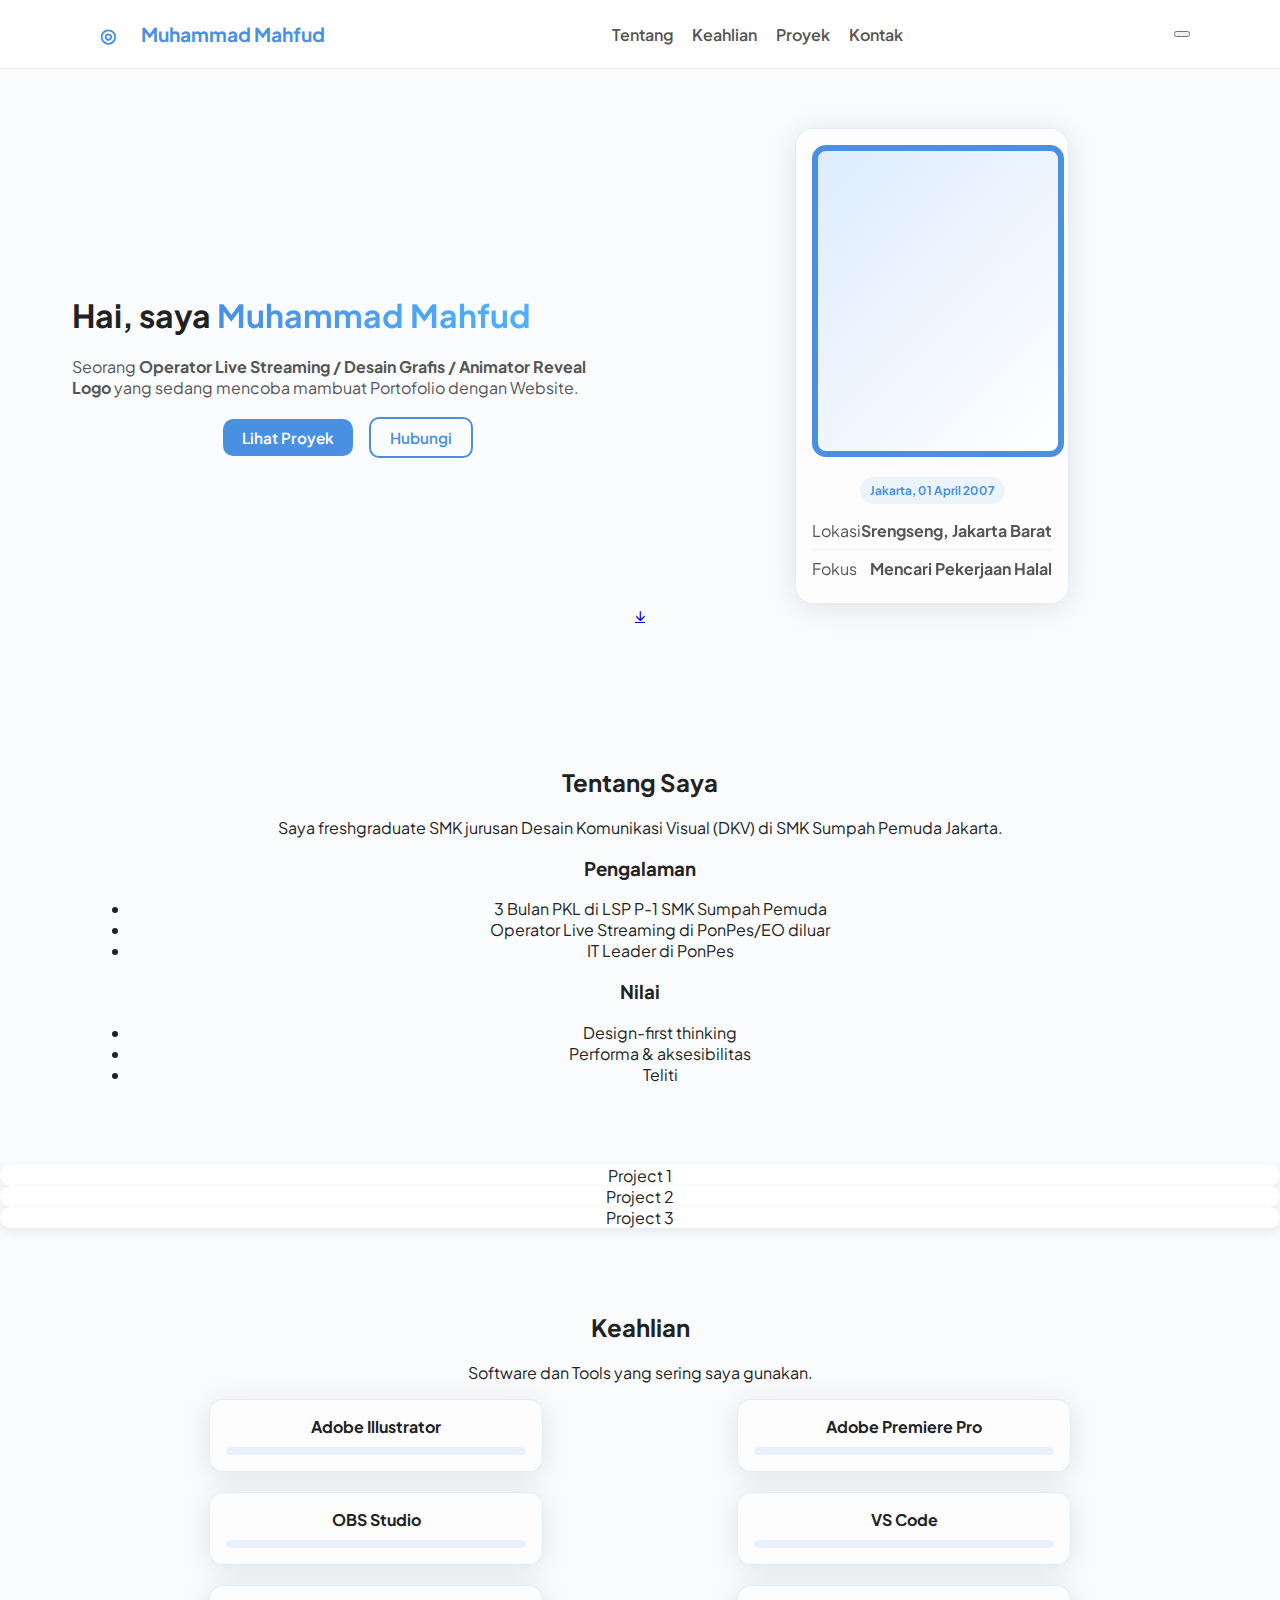
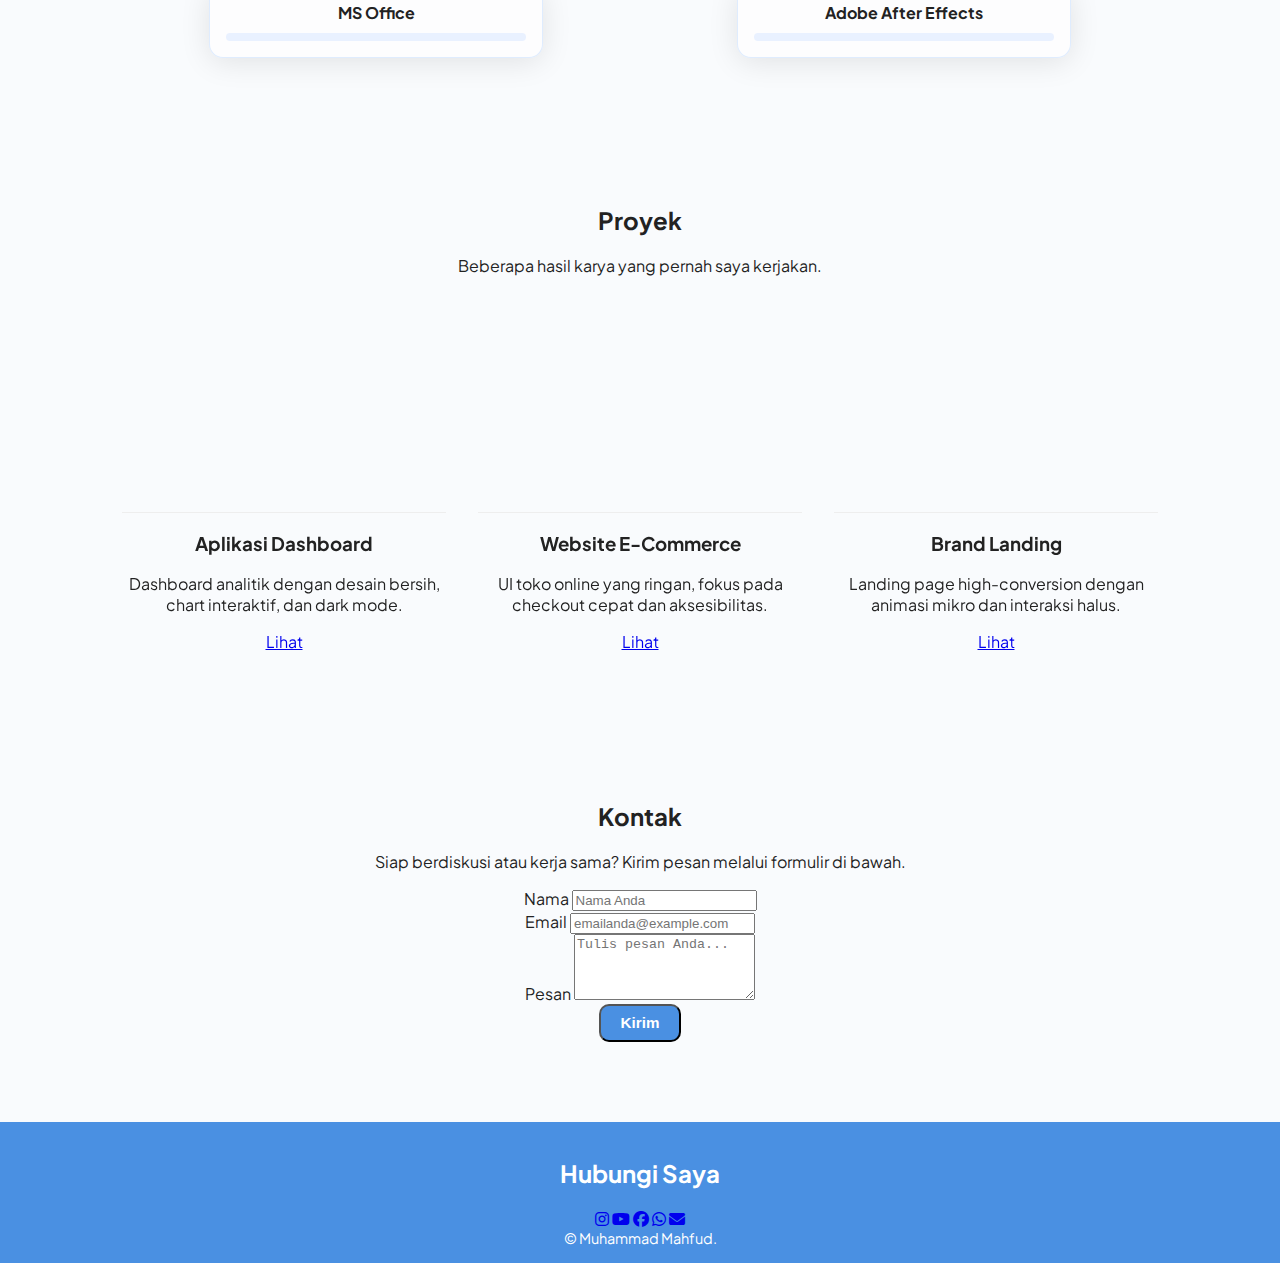
<file: index.html>
<!DOCTYPE html>
<html lang="id">
<head>
  <meta charset="UTF-8" />
  <meta name="viewport" content="width=device-width, initial-scale=1" />
  <title>Portofolio — Mahfud</title>
  <meta name="description" content="Portofolio modern dengan kombinasi warna putih & biru, animasi halus, dan desain responsif." />
  <link rel="preconnect" href="https://fonts.googleapis.com" />
  <link rel="preconnect" href="https://fonts.gstatic.com" crossorigin />
  <link href="https://fonts.googleapis.com/css2?family=Plus+Jakarta+Sans:wght@400;500;600;700;800&display=swap" rel="stylesheet" />
  <link rel="stylesheet" href="https://cdnjs.cloudflare.com/ajax/libs/font-awesome/6.5.0/css/all.min.css" />
  <link rel="stylesheet" href="style.css" />
</head>
<body>
  <!-- Background decorative blobs -->
  <div class="blob blob-1" aria-hidden="true"></div>
  <div class="blob blob-2" aria-hidden="true"></div>

  <!-- Header -->
  <header class="site-header" role="banner">
    <div class="container nav">
      <a class="brand" href="#home" aria-label="Kembali ke beranda">
        <span class="logo">◎</span>
        <span class="brand-text">Muhammad Mahfud</span>
      </a>
      <nav class="nav-links" aria-label="Navigasi utama">
        <a href="#about">Tentang</a>
        <a href="#skills">Keahlian</a>
        <a href="#projects">Proyek</a>
        <a href="#contact">Kontak</a>
      </nav>
      <button class="menu-btn" aria-label="Buka menu">
        <span></span><span></span><span></span>
      </button>
    </div>
  </header>

  <main id="home">
    <!-- Hero -->
    <section class="hero">
      <div class="container hero-grid">
        <div class="hero-copy reveal">
          <h1>Hai, saya <span class="gradient-text">Muhammad Mahfud</span></h1>
          <p class="lead">Seorang <strong>Operator Live Streaming / Desain Grafis / Animator Reveal Logo</strong> yang sedang mencoba mambuat Portofolio dengan Website.</p>
          <div class="cta">
            <a href="#projects" class="btn btn-primary">Lihat Proyek</a>
            <a href="#contact" class="btn btn-outline">Hubungi</a>
          </div>
        </div>
        <div class="hero-media reveal delay-1 tilt" role="img" aria-label="Foto/ilustrasi profil">
          <div class="profile card glass">
            <div class="profile-pic" aria-hidden="true"></div>
            <div class="profile-meta">
              <div class="pill">Jakarta, 01 April 2007</div>
              <div class="meta-row">
                <span>Lokasi</span><strong>Srengseng, Jakarta Barat</strong>
              </div>
              <div class="meta-row">
                <span>Fokus</span><strong>Mencari Pekerjaan Halal</strong>
              </div>
            </div>
          </div>
        </div>
      </div>
      <a href="#about" class="scroll-indicator" aria-label="Gulir ke bawah">↓</a>
    </section>

    <!-- About -->
    <section id="about" class="section">
      <div class="container about-grid">
        <header class="section-head reveal">
          <h2>Tentang Saya</h2>
          <p>Saya freshgraduate SMK jurusan Desain Komunikasi Visual (DKV) di SMK Sumpah Pemuda Jakarta.</p>
        </header>
        <div class="about-cards">
          <article class="about-card glass reveal">
            <h3>Pengalaman</h3>
            <ul>
              <li>3 Bulan PKL di LSP P-1 SMK Sumpah Pemuda</li>
              <li>Operator Live Streaming di PonPes/EO diluar</li>
              <li>IT Leader di PonPes</li>
            </ul>
          </article>
          <article class="about-card glass reveal delay-1">
            <h3>Nilai</h3>
            <ul>
              <li>Design-first thinking</li>
              <li>Performa & aksesibilitas</li>
              <li>Teliti</li>
            </ul>
          </article>
        </div>
      </div>
    </section>

<!-- Projects → fade dari bawah -->
<section class="projects reveal fade-up" id="projects">
  <div class="project-card reveal fade-up">Project 1</div>
  <div class="project-card reveal fade-up">Project 2</div>
  <div class="project-card reveal fade-up">Project 3</div>
</section>

    <!-- Skills -->
    <section id="skills" class="section alt">
      <div class="container">
        <header class="section-head reveal">
          <h2>Keahlian</h2>
          <p>Software dan Tools yang sering saya gunakan.</p>
        </header>
        <div class="skills-grid">
          <div class="skill glass reveal"><span>Adobe Illustrator</span><div class="bar"><i style="width:95%"></i></div></div>
          <div class="skill glass reveal delay-1"><span>Adobe Premiere Pro</span><div class="bar"><i style="width:92%"></i></div></div>
          <div class="skill glass reveal delay-2"><span>OBS Studio</span><div class="bar"><i style="width:88%"></i></div></div>
          <div class="skill glass reveal"><span>VS Code</span><div class="bar"><i style="width:85%"></i></div></div>
          <div class="skill glass reveal delay-1"><span>MS Office</span><div class="bar"><i style="width:82%"></i></div></div>
          <div class="skill glass reveal delay-2"><span>Adobe After Effects</span><div class="bar"><i style="width:90%"></i></div></div>
        </div>
      </div>
    </section>

    <!-- Projects -->
    <section id="projects" class="section">
      <div class="container">
        <header class="section-head reveal">
          <h2>Proyek</h2>
          <p>Beberapa hasil karya yang pernah saya kerjakan.</p>
        </header>
        <div class="projects-grid">
          <article class="project card glass reveal tilt">
            <div class="project-thumb"></div>
            <div class="project-body">
              <h3>Aplikasi Dashboard</h3>
              <p>Dashboard analitik dengan desain bersih, chart interaktif, dan dark mode.</p>
              <a class="link" href="#" aria-label="Lihat detail proyek">Lihat</a>
            </div>
          </article>
          <article class="project card glass reveal delay-1 tilt">
            <div class="project-thumb p2"></div>
            <div class="project-body">
              <h3>Website E-Commerce</h3>
              <p>UI toko online yang ringan, fokus pada checkout cepat dan aksesibilitas.</p>
              <a class="link" href="#" aria-label="Lihat detail proyek">Lihat</a>
            </div>
          </article>
          <article class="project card glass reveal delay-2 tilt">
            <div class="project-thumb p3"></div>
            <div class="project-body">
              <h3>Brand Landing</h3>
              <p>Landing page high-conversion dengan animasi mikro dan interaksi halus.</p>
              <a class="link" href="#" aria-label="Lihat detail proyek">Lihat</a>
            </div>
          </article>
        </div>
      </div>
    </section>

    <!-- Contact -->
    <section id="contact" class="section alt">
      <div class="container">
        <header class="section-head reveal">
          <h2>Kontak</h2>
          <p>Siap berdiskusi atau kerja sama? Kirim pesan melalui formulir di bawah.</p>
        </header>
        <form class="contact-form glass reveal" onsubmit="return false" aria-label="Formulir kontak">
          <div class="form-row">
            <label for="nama">Nama</label>
            <input id="nama" name="nama" type="text" placeholder="Nama Anda" required />
          </div>
          <div class="form-row">
            <label for="email">Email</label>
            <input id="email" name="email" type="email" placeholder="emailanda@example.com" required />
          </div>
          <div class="form-row">
            <label for="pesan">Pesan</label>
            <textarea id="pesan" name="pesan" rows="4" placeholder="Tulis pesan Anda..." required></textarea>
          </div>
          <button class="btn btn-primary" id="sendBtn" type="submit">Kirim</button>
          <p class="form-note" role="status" aria-live="polite" id="formStatus"></p>
        </form>
      </div>
    </section>
  </main>

  <footer class="footer">
        <h2>Hubungi Saya</h2>
        <div class="social-icons">
      <a href="https://instagram.com/username" target="_blank" class="icon ig"><i class="fab fa-instagram"></i></a>
      <a href="https://youtube.com/@username" target="_blank" class="icon yt"><i class="fab fa-youtube"></i></a>
      <a href="https://facebook.com/username" target="_blank" class="icon fb"><i class="fab fa-facebook"></i></a>
      <a href="https://wa.me/6281234567890" target="_blank" class="icon wa"><i class="fab fa-whatsapp"></i></a>
      <a href="mailto:emailanda@example.com" target="_blank" class="icon mail"><i class="fas fa-envelope"></i></a>
    </div>
    <p>&copy; Muhammad Mahfud.</p>
  </footer>

  <script src="script.js"></script>
</body>
</html>
</file>
<file: style.css>
/* ==========================
   :root Variables
========================== */
:root {
  --primary: #4a90e2;
  --primary-100: rgba(74, 144, 226, 0.1);
  --text: #222;
  --muted: #555;
  --glass: rgba(255, 255, 255, 0.6);
  --shadow: 0 4px 30px rgba(0,0,0,0.1);
  --ring: rgba(74,144,226,0.3);
}

/* ==========================
   General Body & Container
========================== */
body {
  margin: 0;
  font-family: "Plus Jakarta Sans", sans-serif;
  color: var(--text);
  background: #f9fbfd;
}

.container {
  width: min(1100px, 92%);
  margin-inline: auto;
}

/* ==========================
   Progress Bar
========================== */
#progress-container {
  position: fixed;
  top: 0;
  left: 0;
  width: 100%;
  height: 4px;
  background: #eaeaea;
  z-index: 9999;
}

#progress-bar {
  height: 100%;
  width: 0;
  background: var(--primary);
  transition: width 0.2s ease;
}

/* ==========================
   Header
========================== */
.site-header {
  position: sticky;
  top: 0;
  background: #fff;
  border-bottom: 1px solid #eee;
  z-index: 1000;
}

.nav {
  display: flex;
  justify-content: space-between;
  align-items: center;
  padding: 1rem 0;
}

.brand {
  display: flex;
  align-items: center;
  text-decoration: none;
  color: var(--primary);
  font-weight: 700;
  font-size: 1.2rem;
}

.logo {
  width: 36px;
  height: 36px;
  display: flex;
  align-items: center;
  justify-content: center;
  overflow: hidden;
  margin-right: 15px;
}

.logo img {
  width: 100%;
  height: 100%;
  object-fit: contain;
  display: block;
}

.nav-links a {
  margin-left: 1rem;
  text-decoration: none;
  color: #555;
  font-weight: 600;
}

.nav-links a:hover {
  color: var(--primary);
}

/* ==========================
   Hero Section
========================== */
.hero {
  min-height: 550px;
  padding: 2rem;
  display: flex;
  flex-direction: column;
  justify-content: center;
  align-items: center;
}

.hero-grid {
  display: grid;
  grid-template-columns: 1.1fr 0.9fr;
  gap: 1.5rem;
  justify-items: center;
  max-width: 1024px;
  width: 100%;
  align-items: center;
  box-sizing: border-box;
  padding: 0 1.5rem;
}

.hero-text h1 {
  font-size: 2.2rem;
}

.gradient-text {
  background: linear-gradient(90deg, var(--primary), #50b0ff);
  -webkit-background-clip: text;
  background-clip: text;
  color: transparent;
}

.hero-text h1 .intro-text,
.hero-text h1 .nickname {
  color: #000;
}

.hero-text {
  max-width: 3500px;
  margin: 0 auto;       /* biar selalu ke tengah container */
  text-align: center;   /* bikin semua teks rata tengah */
}

.lead {
  margin: 1rem 0;
  color: var(--muted);
}

.cta {
  display: flex;
  justify-content: center; /* tombol ke tengah horizontal */
  align-items: center;     /* tombol balance vertikal */
  gap: 1rem;
  margin-top: 1.2rem;
  text-align: center;
}

.cta a {
  text-align: center;
}

/* ==========================
   Profile Card
========================== */
.profile {
  border-radius: 18px;
  background: var(--glass);
  box-shadow: var(--shadow);
  border: 1px solid rgba(11,107,255,.12);
  padding: 16px;
  max-width: 320px;
  margin: 0 auto;
}

.profile-pic {
  width: 100%;
  max-width: 260px;
  aspect-ratio: 4/5;
  border-radius: 14px;
  background: linear-gradient(135deg,#ddecff,#ffffff);
  border: 6px solid var(--primary);
  overflow: hidden;
  display: flex;
  justify-content: center;
  align-items: center;
  margin: 0 auto 20px auto;
}

.profile-pic img {
  width: 100%;
  height: 100%;
  object-fit: cover;
}

.profile-meta {
  text-align: center;
}

.profile-meta .pill {
  display: block;
  width: fit-content;
  margin: 8px auto;
  font-size: 12px;
  padding: 6px 10px;
  background: var(--primary-100);
  color: var(--primary);
  border-radius: 999px;
  font-weight: 700;
}

.profile-meta .meta-row {
  display: flex;
  justify-content: space-between;
  padding: 8px 0;
  color: var(--muted);
}

.profile-meta .meta-row:not(:last-child) {
  border-bottom: 1px solid #eee;
}

/* ==========================
   Sections & About
========================== */
.section {
  padding: 4rem 0;
  text-align: center;
}

.section-title {
  font-size: 2rem;
  margin-bottom: 1rem;
  color: var(--primary);
}

.about-content {
  max-width: 700px;
  margin: 0 auto;
  text-align: center;
}

.about-content p {
  line-height: 1.8;
  margin: 1rem 0 1.5rem 0;
  font-size: 1rem;
  letter-spacing: 0.5px;
  color: var(--muted);
}

/* ==========================
   Buttons
========================== */
.btn {
  padding: 0.55rem 1.2rem;
  border-radius: 10px;
  font-weight: 600;
  text-decoration: none;
  transition: all .2s;
  font-size: 0.95rem;
}

.btn-primary {
  background: var(--primary);
  color: #fff;
}

.btn-outline {
  border: 2px solid var(--primary);
  color: var(--primary);
  background: transparent;
}

.btn:hover {
  transform: translateY(-2px);
}

/* ==========================
   Skills
========================== */
.skills-grid {
  display: grid;
  grid-template-columns: repeat(3, 1fr); /* desktop */
  gap: 12px; /* agak rapet tapi ga nempel */
  justify-items: center;
  padding: 0 1rem; /* kasih napas dikit kiri kanan */
}

.skill {
  width: 100%;
  max-width: 300px;
  padding: 16px;
  border-radius: 14px;
  border: 1px solid rgba(11,107,255,.12);
  background: var(--glass);
  box-shadow: var(--shadow);
}

.skill span {
  font-weight: 700;
}

.skill .bar {
  height: 8px;
  background: #e9f1ff;
  border-radius: 999px;
  margin-top: 10px;
  overflow: hidden;
}

.skill .bar i {
  display: block;
  height: 100%;
  background: var(--primary);
  border-radius: inherit;
  transform: scaleX(0);
  transform-origin: left;
  transition: transform 1s ease;
}
.skill.animate .bar i {
  transform: scaleX(1);
}

.skills-grid .canva-center {
  grid-column: 2 / 3;
}

/* ==========================
   Projects
========================== */
.projects-grid {
  display: grid;
  grid-template-columns: repeat(auto-fit, minmax(240px, 1fr));
  gap: 1.5rem;
}

.project-card {
  background: #fff;
  border-radius: 12px;
  overflow: hidden;
  text-decoration: none;       
  display: flex;
  flex-direction: column;           
  color: inherit;              
  overflow: hidden;
  box-shadow: 0 4px 12px rgba(0,0,0,0.08);
  transition: transform .3s ease;
  text-align: center;
}

.project-card:hover {
  transform: scale(1.04);
}

/* Responsive Project Thumbnails */
.project-thumb {
  width: 100%;
  height: 200px;
  border-bottom: 1px solid #eee;
  overflow: hidden;
  display: flex;
  align-items: center;
  justify-content: center;
}

.project-thumb img {
  width: 100%;
  height: 100%;
  object-fit: cover;
  display: block;
}

/* ==========================
   Divider
========================== */
.divider {
  height: 80px;
  background: url('data:image/svg+xml;utf8,<svg xmlns="http://www.w3.org/2000/svg" viewBox="0 0 1440 320"><path fill="%23f9fbfd" fill-opacity="1" d="M0,96L80,112C160,128,320,160,480,149.3C640,139,800,85,960,96C1120,107,1280,181,1360,218.7L1440,256L1440,0L1360,0C1280,0,1120,0,960,0C800,0,640,0,480,0C320,0,160,0,80,0L0,0Z"></path></svg>') no-repeat center/cover;
}

/* ==========================
   Footer
========================== */
.footer {
  padding: 1rem 0;
  text-align: center;
  background: var(--primary);
  color: #fff;
}

.social-links {
  display: flex;
  justify-content: center;
  gap: 1.2rem;
  margin-bottom: 0.8rem;
}

.social-links a {
  display: inline-block;
  width: 28px;
  height: 28px;
  position: relative;
  transition: transform .2s;
}

.social-links a:hover {
  transform: scale(1.15);
}

.social-links img {
  width: 100%;
  filter: invert(1);
}

.footer p {
  font-size: 0.9rem;
  margin: 0;
}

/* ==========================
   Animations
========================== */
.fade-section {
  opacity: 0;
  transform: translateY(20px);
  transition: opacity 0.6s ease, transform 0.6s ease;
}

.fade-section.show {
  opacity: 1;
  transform: translateY(0);
}

@keyframes fadeInUp {
  from { opacity: 0; transform: translateY(20px); }
  to { opacity: 1; transform: translateY(0); }
}

/* ==========================
   Responsive Layout
========================== */

/* Mobile ≤600px */
@media (max-width: 600px) {
  .site-header .nav { padding: 0.5rem 0.8rem; }
  .brand { font-size: 0.9rem; }
  .logo { width: 28px; height: 28px; margin-right: 6px; }
  .nav-links a { font-size: 0.85rem; margin-left: 0.6rem; }

  .hero-grid { grid-template-columns: 1fr; text-align: center; gap: 1.2rem; }
  .hero-text h1 { font-size: 1.4rem; }
  .hero-text p { font-size: 0.9rem; line-height: 1.5; }
  .cta a { text-align: center; justify-content: center; }

  .profile { max-width: 240px; padding: 14px; }
  .profile-pic { max-width: 200px; border-width: 3px; border: 4px solid var(--primary); }
  .profile-meta .pill { font-size: 10px; padding: 4px 10px; }
  .profile-meta .meta-row { font-size: 12px; }

  .section-title { font-size: 1.4rem; }
  .about-content p { font-size: 0.9rem; }

  .skills-grid { grid-template-columns: 1fr; gap: 16px; padding: 0 1rem; }
  .skills-grid .canva-center { grid-column: auto; justify-self: center; }
  .skill span { font-size: 0.85rem; }
  .skill .bar { height: 6px; margin-top: 6px; }

  .projects-grid { grid-template-columns: 1fr; gap: 1.5rem; padding: 0 1rem; }
  .project-thumb { height: 150px; }
  .project-card { margin-top: 0.5rem; }
}

/* (Samsung Z Fold) Folded (≤344px) */
@media (max-width: 344px) {
  .hero-text h1 { font-size: 1.2rem; }
  .hero-text p { font-size: 0.8rem; }
  .profile { max-width: 220px; padding: 10px; }
  .profile-pic { max-width: 200px; border-width: 3px; border: 4px solid var(--primary); }
  .skills-grid { 
    grid-template-columns: 1fr;
    gap: 14px;
    padding: 0 0.5rem; 
  }
  .projects-grid { 
    grid-template-columns: 1fr;
    gap: 1rem;
    padding: 0 0.5rem;
  }
  .project-thumb { height: 140px; }
}

/* (Samsung Z Fold) Unfolded (720px–900px, tablet mode) */
@media (min-width: 720px) and (max-width: 900px) {
  .hero-grid {
    grid-template-columns: 1fr 1fr;
    gap: 1.5rem;
    padding: 0 2rem;
    justify-items: center;
  }
  .profile { max-width: 300px; }
  .profile-pic { max-width: 260px; border-width: 4px; border: 4px solid var(--primary); }
  .s-grid {
    grid-template-columns: 1fr 1fr;
    gap: 18px;
    padding: 0 1.5rem;
  }
  .projects-grid {
    grid-template-columns: 1fr 1fr;
    gap: 1.5rem;
    padding: 0 1.5rem;
  }
}

/* (Asus Zenbook Fold) Folded mode (tablet size ~1000–1300px) */
@media (min-width: 1000px) and (max-width: 1300px) {
  .hero-grid {
    grid-template-columns: 1fr 1fr;
    gap: 2rem;
    max-width: 1200px;
    padding: 0 2rem;
    justify-items: center;
  }
  .hero-text { text-align: center; }
  .profile { max-width: 340px; }
  .profile-pic { max-width: 280px; }
  .skills-grid {
    grid-template-columns: repeat(2, 1fr);
    gap: 20px;
    padding: 0 2rem;
  }
  .projects-grid {
    grid-template-columns: repeat(2, 1fr);
    gap: 2rem;
    padding: 0 2rem;
  }
}

/* (Asus Zenbook Fold) Unfolded mode (desktop wide ≥1900px) */
@media (min-width: 1900px) {
  .container { width: min(1400px, 90%); }
  .hero-grid {
    grid-template-columns: 1fr 1fr;
    gap: 3rem;
    max-width: 1400px;
  }
  .profile { max-width: 380px; }
  .profile-pic { max-width: 320px; }
  .skills-grid {
    grid-template-columns: repeat(3, 1fr);
    gap: 24px;
  }
  .projects-grid {
    grid-template-columns: repeat(3, 1fr);
    gap: 2rem;
  }
}

/* Tablet 601px–900px */
@media (min-width: 601px) and (max-width: 900px) {
  .hero { padding: 2rem; justify-content: center; align-items: center; }
  .cta { justify-content: center; }

  .hero-grid {
    grid-template-columns: 1.1fr 0.9fr;
    gap: 2rem;
    width: 100%;
    max-width: 900px;
    padding: 0 1.5rem;
    box-sizing: border-box;
    justify-items: center;
  }
  
  .hero-text { max-width: 500px; text-align: center; }
  .profile { max-width: 280px; }
  .profile-pic { max-width: 240px; border-width: 4px; border: 4px solid var(--primary); }
  .skills-grid { grid-template-columns: 1fr 1fr; gap: 5 0px; padding: 0 1rem; }
  .projects-grid { grid-template-columns: 1fr 1fr; gap: 1.5rem; padding: 0 2rem; }
  .project-thumb { height: 180px; }
  .project-card { margin-top: 1rem; }
}

/* Tablet besar / iPad Pro 901px–1200px */
@media (min-width: 901px) and (max-width: 1200px) {
  .profile { max-width: 300px; }
  .profile-pic { max-width: 260px; border-width: 4px; border: 4px solid var(--primary); }
}

/* Desktop ≥1201px */
@media (min-width: 1201px) {
  .projects-grid {
    grid-template-columns: repeat(3, 1fr); /* selalu 3 kolom sejajar */
    gap: 2rem; /* kasih jarak yang rapih */
    padding: 0 2rem;
    align-items: stretch; /* biar semua card sama tinggi */
  }

  .project-card {
    display: flex;
    flex-direction: column;
    justify-content: space-between; /* isi card balance */
  }

  .project-thumb {
    height: 220px; /* ukuran konsisten */
  }
}

/* ==========================
   Smooth Scroll + Scrollspy
========================== */

html {
  scroll-behavior: smooth;
}

.nav-links a.active {
  color: var(--primary);
  font-weight: 700;
  border-bottom: 2px solid var(--primary);
}
</file>
